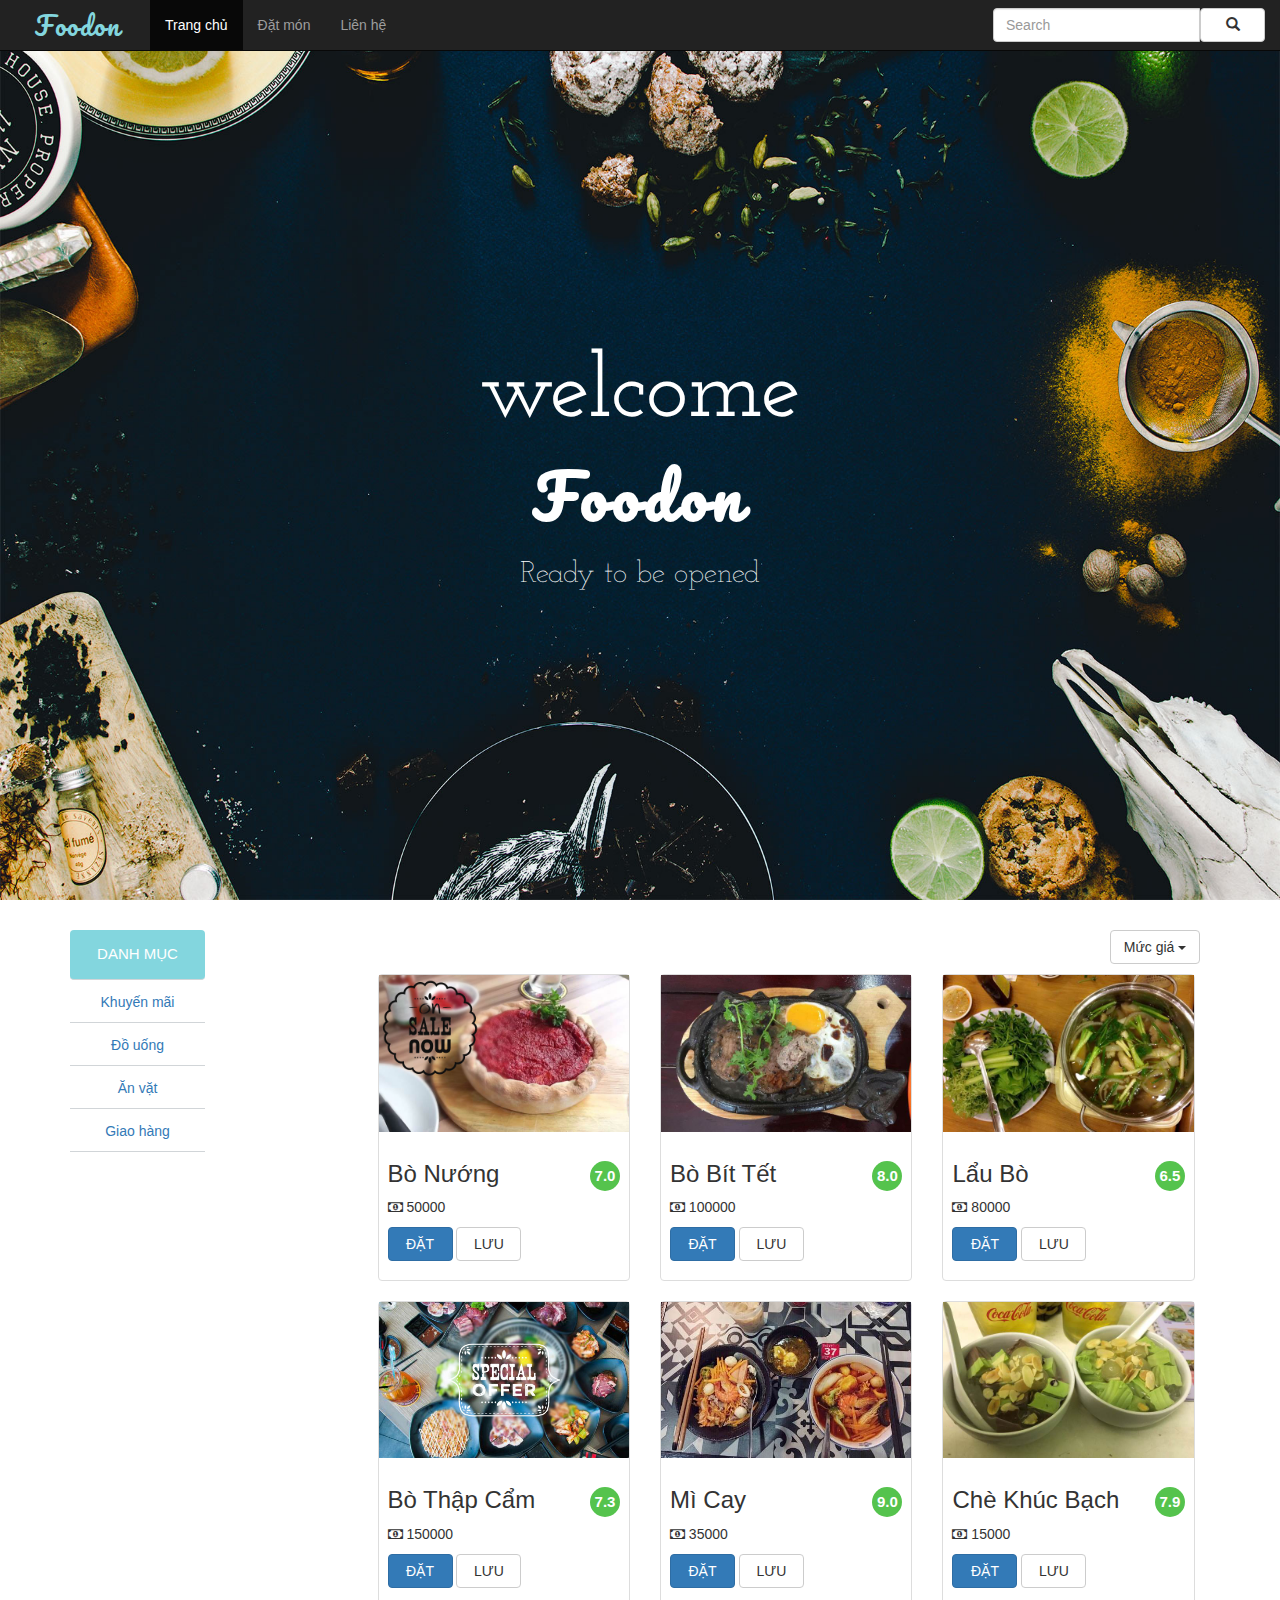
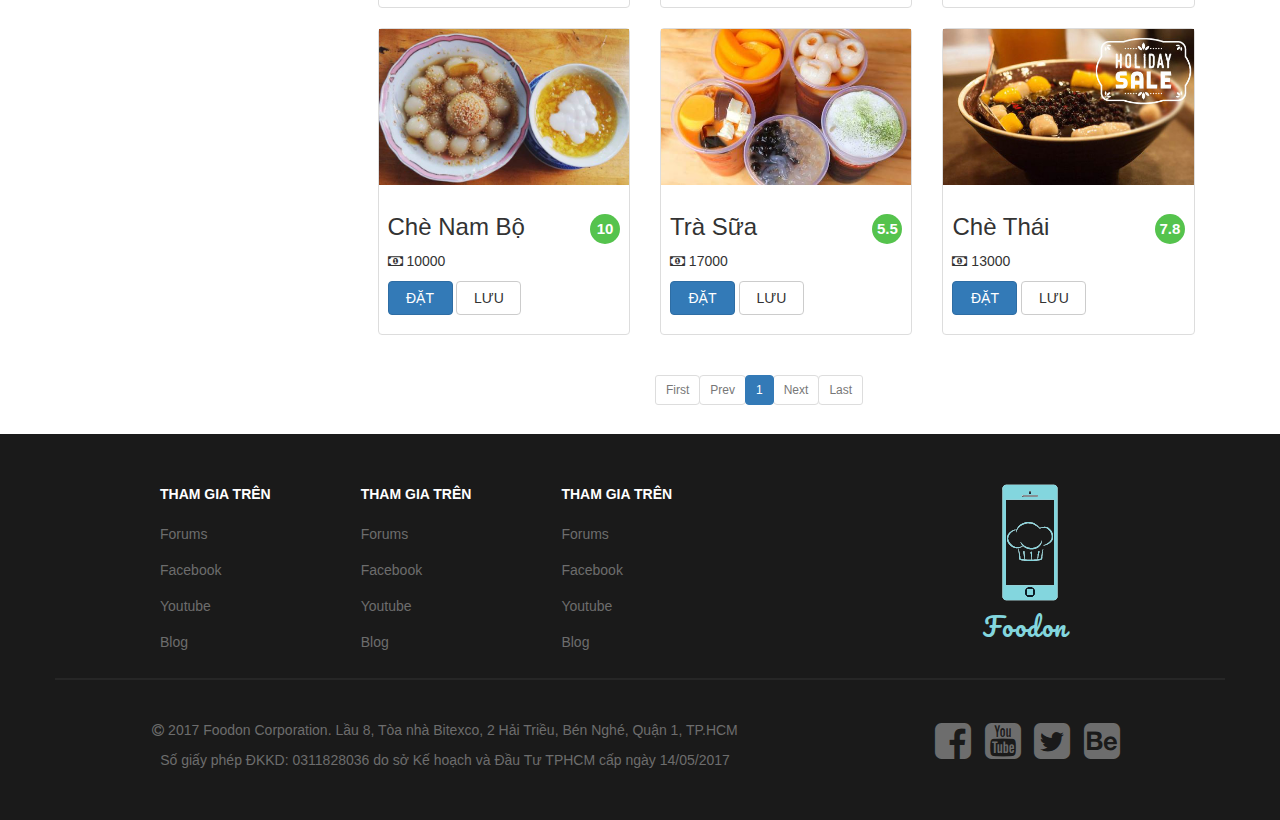
<file: index.html>
<!DOCTYPE html>
<html lang="en">
<head>
  <meta charset="UTF-8">
  <title></title>
  <link rel="stylesheet" href="https://maxcdn.bootstrapcdn.com/bootstrap/3.3.7/css/bootstrap.min.css">
  <!-- jQuery library -->
  <script src="js/jquery-3.2.1.js"></script>
  <script src="js/jquery.twbsPagination.min.js"></script>
  <!-- Latest compiled JavaScript -->
  <script src="https://maxcdn.bootstrapcdn.com/bootstrap/3.3.7/js/bootstrap.min.js"></script>
  <link rel="stylesheet" href="https://cdnjs.cloudflare.com/ajax/libs/font-awesome/4.7.0/css/font-awesome.min.css">
  <link href="https://fonts.googleapis.com/css?family=Pacifico" rel="stylesheet">
  <link href="https://fonts.googleapis.com/css?family=Archivo+Black|Josefin+Slab" rel="stylesheet">
  <link href="https://fonts.googleapis.com/css?family=Francois+One" rel="stylesheet">
  <link rel="stylesheet" href="css/style.css">
</head>
<body>
  <nav class="navbar navbar-inverse navbar-fixed-top">
    <div class="container-fluid">
      <div class="navbar-header">
        <button type="button" class="navbar-toggle" data-toggle="collapse" data-target="#myNavbar">
          <span class="icon-bar"></span>
          <span class="icon-bar"></span>
          <span class="icon-bar"></span>
        </button>
        <a class="brand" class="navbar-brand" href="">Foodon</a>
      </div>
      <div class="collapse navbar-collapse" id="myNavbar">
        <ul class="nav navbar-nav">
          <li class="active"><a href="#top">Trang chủ</a></li>
          <li><a href="#content">Đặt món</a></li>
          <li><a href="#">Liên hệ</a></li>
        </ul>
        <div class="navbar-form navbar-right">
          <div class="input-group">
            <input type="text" id="search" class="form-control" placeholder="Search" onkeyup="displaySuggestions()">
            <div class="input-group-btn" id="btn-search">
              <a href="#content">
              <button  class="btn btn-default btn-search">
                <i class="glyphicon glyphicon-search"></i>
              </button>
              </a>
            </div>          
          </div>
          <ul id="suggestionsList">
            <li >Bò Nướng</li>
            <li >Bò Thập Cẩm</li>
            <li >Mì Cay</li>
            <li >Bò Bít Tết</li>
            <li >Lẩu Bò</li>
            <li >Chè Khúc Bạch</li>
            <li >Chè Nam Bộ</li>
            <li >Trà Sữa</li>
            <li >Chè Thái</li>
          </ul>
        </div>
      </div>
    </div>
  </nav> <!-- ./navbar -->


  <div class="jumbotron" id="top">
    <div id="header">
      <h1 style="font-family: 'Josefin Slab', serif; font-size: 90px;">welcome</h1>
      <p id="content-jumbotron">Foodon</p>
      <p style="font-family: 'Josefin Slab', serif; font-size: 30px;">Ready to be opened</p>
    </div>
  </div> <!-- ./jumbotron -->

  <div id="content">
    <div class="container">
      <div class="row">
        <nav id="menu" class="col-md-2">
              <ul class="nav nav-pills nav-stacked" >
                <li id="header-menu">DANH MỤC</li>
                <li><a href="#section2">Khuyến mãi</a></li>
                <li><a href="#section3">Đồ uống</a></li>
                <li><a href="#section3">Ăn vặt</a></li>
                <li><a href="#section3">Giao hàng</a></li>
              </ul>
        </nav>
        <!-- </div> -->

        <div class="col-md-9 col-md-offset-1 taskbar-right">
          <div class="row">
            <div class="col-md-4 col-md-offset-8">
              <div class="dropdown">
                <button class="btn btn-default btn-sort dropdown-toggle"  data-toggle="dropdown">Mức giá <span class="caret"></span></button>
                <ul class="dropdown-menu">
                  <li><a id="sort-up" href="#content">Từ thấp đến cao</a></li>
                  <li><a id="sort-down" href="#content">Từ cao đến thấp</a></li>
                </ul>
              </div>
            </div>
          </div>


          <div id="homepage-view" class="homepage-view">


          </div> <!-- ./homepageview -->
          <div class="row">
            <div class="col-md-6 col-md-offset-4">
              <ul id="pagination-demo" class="pagination-sm"></ul>
            </div>
          </div>
      </div>
    </div>
  </div> <!-- ./content -->

  <div id="footer">
    <div class="container">
      <div class="row separator">
        <div class="col-md-8 footer-list">
          <ul class="footer-sublist">
            <li class="footer-sublist-header">tham gia trên</li>
            <li class="footer-sublist-item"><a href="#">Forums</a></li>
            <li class="footer-sublist-item"><a href="#">Facebook</a></li>
            <li class="footer-sublist-item"><a href="#">Youtube</a></li>
            <li class="footer-sublist-item"><a href="#">Blog</a></li>
          </ul>

          <ul class="footer-sublist">
            <li class="footer-sublist-header">tham gia trên</li>
            <li class="footer-sublist-item"><a href="#">Forums</a></li>
            <li class="footer-sublist-item"><a href="#">Facebook</a></li>
            <li class="footer-sublist-item"><a href="#">Youtube</a></li>
            <li class="footer-sublist-item"><a href="#">Blog</a></li>
          </ul>

          <ul class="footer-sublist">
            <li class="footer-sublist-header">tham gia trên</li>
            <li class="footer-sublist-item"><a href="#">Forums</a></li>
            <li class="footer-sublist-item"><a href="#">Facebook</a></li>
            <li class="footer-sublist-item"><a href="#">Youtube</a></li>
            <li class="footer-sublist-item"><a href="#">Blog</a></li>
          </ul>
        </div>
        <div class="col-md-4">
          <div class="footer-logo">
            <img src="img/FoodonLogo2.png" alt="">
            <p class="brand">Foodon</p>
          </div>
        </div>
      </div>

      <div class="row footer-license text-center">
        <div class="col-md-8">
          <p><span><i class="fa fa-copyright" aria-hidden="true"></i></span> 2017 Foodon Corporation. Lầu 8, Tòa nhà Bitexco, 2 Hải Triều, Bén Nghé, Quận 1, TP.HCM</p>
          <p>Số giấy phép ĐKKD: 0311828036 do sở Kế hoạch và Đầu Tư TPHCM cấp ngày 14/05/2017</p>
        </div>
        <div class="col-md-4" id="icon">
          <ul class="list-inline">
            <li><i class="fa fa-facebook-square fa-3x" aria-hidden="true"></i></li>
            <li><i class="fa fa-youtube-square fa-3x" aria-hidden="true"></i></li>
            <li><i class="fa fa-twitter-square fa-3x" aria-hidden="true"></i></li>
            <li><i class="fa fa-behance-square fa-3x" aria-hidden="true"></i></li>
          </ul>
        </div>
      </div>

    </div>

  </div> <!-- ./footer -->

  <script src="js/js.js"></script>
  <script src="js/scripts.js"></script>
  <!-- <script src="js/data.js"></script> -->
</body>
</html>
</file>
<file: css/style.css>
/*@media (max-width: 768px) {
	#menu {
		display: none;
	}
	.thumbnail {
		width: 50% !important;
	}

}*/

#suggestionsList {
	display: none;
	list-style-type: none;
	position: absolute;
	padding-right: 20px;
	padding-left: 20px;
	line-height: 1.5;
	background-color: #f9f9f9;
    min-width: 160px;
    box-shadow: 0px 8px 16px 0px rgba(0,0,0,0.2);
}
#suggestionsList li {
	cursor: pointer;
	border-bottom: 1px solid #D1D5D8;
	
}

.jumbotron {
	height: 100vh;
	background: url('../img/background-restaurant.jpg');
	background-repeat: no-repeat;
	background-size: 100% 100%; /*responsive background*/
	margin-bottom: 0px;
	color: white;
}

.jumbotron #content-jumbotron
{
	font-weight: bold;
	font-size: 60px;
	letter-spacing: 5px;
	font-family: 'Pacifico', cursive, serif;
}
.brand {
	font-family: 'Pacifico', cursive, serif;
	font-size: 25px;
	color: #83D6DE;
	letter-spacing: 1.5px;
	padding-left: 20px;
	padding-right: 30px;
	line-height: 50px;
}
.jumbotron #header {
	position: relative;
	top: 50%; /*align the contents of this div vertically center*/
	transform: translateY(-50%); /*align the contents of this div vertically center*/
	text-align: center;
}

#pagination-demo{
  display: inline-block;
  margin-bottom: 1.75em;
}
#pagination-demo li{
  display: inline-block;
}

.page-content{
  background: #eee;
  display: inline-block;
  padding: 10px;
  width: 100%;
  max-width: 660px;
}

/*menu*/
#menu {
}
#menu ul {
	/*list-style: none;*/
	text-align: center;
}
#menu li {
	border-bottom: 1px solid #D1D5D8;
}
#menu  #header-menu {
	height: 50px;
	background: #83D6DE;
	font-size: 15px;
	border-radius: 4px;
	padding-top: 13px;
	color: white;
	/*border: 1px solid #e7e7e7;*/
}

.affix {
        top: 60px;
        width: 165px;
}
.affix-top {
	width: 165px;
}
.affix-bottom {
	width: 165px;
}
/*pagination*/
.pagination a {
	border-radius: 4px;
    color: black;
    float: left;
    padding: 8px 16px;
    text-decoration: none;
    transition: background-color .3s;
}
.pagination a.active {
    background-color: #4CAF50;
    color: white;
}
.pagination a:hover:not(.active) {background-color: #ddd;}

/*footer*/
#footer {
	background: #1A1A1A;
}
.footer-list {
	padding-top: 50px;
}
.footer-sublist {
	list-style: none;
	float: left;
	margin-left: 50px;
}
.footer-sublist-header {
	color: white;
	font-weight: bold;
    height: 24px;
    margin-bottom: 16px;
    text-transform: uppercase;
}
.footer-sublist-item a
{
	display: block;
	color: #6D6D6D;
	margin-bottom: 16px;
}
.separator {
	border-bottom: 2px solid #262626;
}
.footer-license {
	padding-top: 40px;
	padding-bottom: 40px;
	color: #6D6D6D;
}
.footer-logo {
	text-align: center;
	padding-top: 50px;
}

/*taskbar-right*/
.taskbar-right {
	float: right;
}

.badge-css {
	font-weight: bold;
	float: right;
	color: white;
	text-align: center;
	padding-top: 7px;
	font-size: 15px;
	width: 30px;
	height: 30px;
	background: #55C34D;
	border-radius: 50%;
}
.btn {
	width: 65px;
}
/*#icon*/
#icon .fa {
	bottom: 0;
	position: relative;
	transition: all 0.2s ease-in-out;
}
#icon .fa:hover{
	bottom: 5px;
	color: #83D6DE;
}

/*thumbnail*/
.thumbnail {
	padding: 0px;
	transition: 0.3s;
	position: relative;
	bottom: 0;
}
.thumbnail:hover {
	box-shadow: 0 4px 8px 0 rgba(0, 0, 0, 0.2), 0 6px 20px 0 rgba(0, 0, 0, 0.19);
	bottom: 3px;
}
#content {
	/*background: #EEEDEE;*/
	padding-top: 30px;
}

.btn-sort {
	width: 90px;

	float:right;
	margin: 0 10px 10px 0;

}
/*.btn-sort:hover {
	background: #5cb85c;
}*/
</file>
